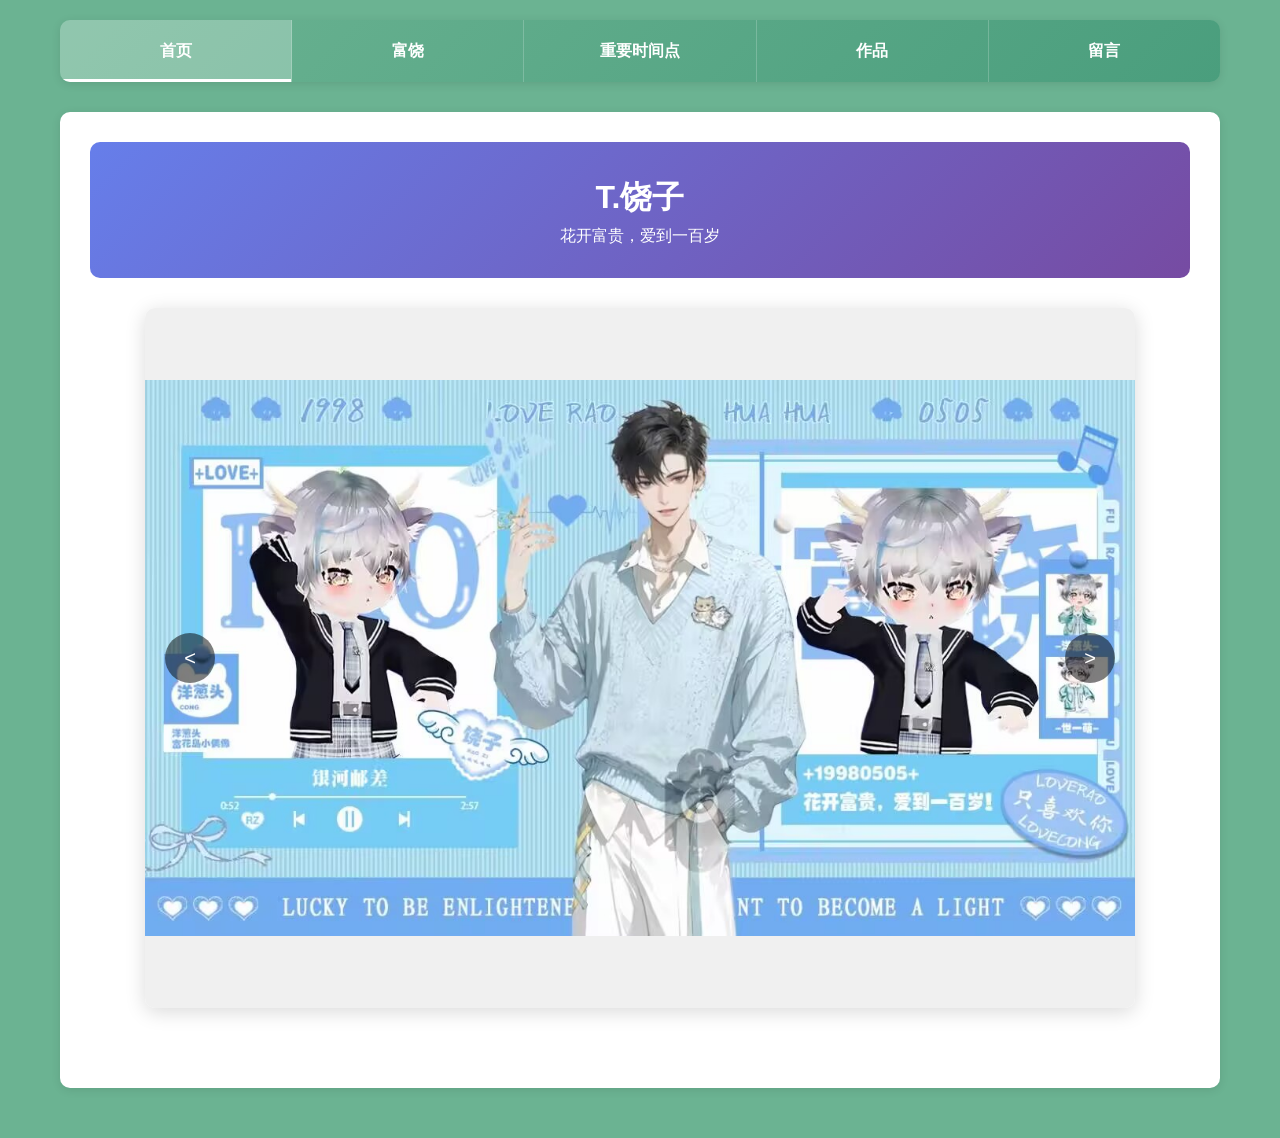
<file: index.html>
<!DOCTYPE html>
<html lang="zh-CN">
<head>
  <meta charset="UTF-8">
  <meta name="viewport" content="width=device-width, initial-scale=1.0">
  <meta http-equiv="Cache-Control" content="no-cache, no-store, must-revalidate">
  <meta http-equiv="Pragma" content="no-cache">
  <meta http-equiv="Expires" content="0">
  <title>T.饶子</title>
  <style>
    * {
      margin: 0;
      padding: 0;
      box-sizing: border-box;
      font-family: "Microsoft YaHei", sans-serif;
    }

    body {
      background-color: #6bb392;
      color: #333;
      line-height: 1.6;
    }

    .container {
      max-width: 1200px;
      margin: 0 auto;
      padding: 20px;
    }

    header {
      text-align: center;
      padding: 30px 0;
      background: linear-gradient(135deg, #667eea 0%, #764ba2 100%);
      border-radius: 10px;
      margin-bottom: 30px;
      color: white;
    }

    /* 轮播图样式 */
    .carousel {
      position: relative;
      width: 90%;
      max-width: 1200px;
      height: 700px;
      overflow: hidden;
      border-radius: 10px;
      margin: 0 auto 50px auto;
      box-shadow: 0 4px 20px rgba(0,0,0,0.15);
    }

    .carousel-inner {
      display: flex;
      width: 500%;
      height: 100%;
      transition: transform 0.5s ease;
    }

    .carousel-item {
      width: 100%;
      height: 100%;
    }

    .carousel-item img {
      width: 100%;
      height: 100%;
      object-fit: contain;
      background-color: #f0f0f0;
    }

    .carousel-btn {
      position: absolute;
      top: 50%;
      transform: translateY(-50%);
      width: 50px;
      height: 50px;
      background: rgba(0,0,0,0.5);
      color: white;
      border: none;
      border-radius: 50%;
      font-size: 20px;
      cursor: pointer;
      z-index: 10;
    }

    .prev-btn {
      left: 20px;
    }

    .next-btn {
      right: 20px;
    }

    /* 导航栏样式 */
    .navbar {
      background: linear-gradient(135deg, #6bb392 0%, #4a9e7d 100%);
      border-radius: 10px;
      margin-bottom: 30px;
      box-shadow: 0 2px 10px rgba(0,0,0,0.1);
      overflow: hidden;
      display: flex;
    }

    .nav-item {
      flex: 1;
      cursor: pointer;
      padding: 18px 30px;
      color: white;
      font-size: 16px;
      font-weight: bold;
      text-align: center;
      transition: all 0.3s ease;
      border-right: 1px solid rgba(255,255,255,0.2);
    }

    .nav-item:last-child {
      border-right: none;
    }

    .nav-item:hover {
      background: rgba(255,255,255,0.15);
    }

    .nav-item.active {
      background: rgba(255,255,255,0.25);
      box-shadow: inset 0 -3px 0 white;
    }

    /* 内容区域样式 */
    .tab-content {
      display: none;
      background-color: white;
      border-radius: 10px;
      margin-bottom: 30px;
      box-shadow: 0 2px 10px rgba(0,0,0,0.1);
      padding: 30px;
      animation: fadeIn 0.3s ease;
    }

    .tab-content.active {
      display: block;
    }

    @keyframes fadeIn {
      from {
        opacity: 0;
        transform: translateY(-10px);
      }
      to {
        opacity: 1;
        transform: translateY(0);
      }
    }

    .intro-image {
      width: 100%;
      max-width: 500px;
      margin: 0 auto 20px auto;
      display: block;
    }

    .intro-image img {
      width: 100%;
      height: auto;
      border-radius: 10px;
      box-shadow: 0 4px 15px rgba(0,0,0,0.1);
    }

    .intro-content p {
      line-height: 1.8;
      color: #6bb392;
      margin-bottom: 15px;
      font-size: 16px;
      text-align: justify;
      font-family: "YouYuan", "幼圆", "STYuanti", "Microsoft YaHei", sans-serif;
    }

    .intro-content strong {
      font-family: "YouYuan", "幼圆", "STYuanti", "Microsoft YaHei", sans-serif;
    }

    /* 时间点布局样式 */
    .timeline-layout {
      display: flex;
      gap: 30px;
      align-items: flex-start;
    }

    .timeline-left {
      flex: 1;
    }

    .timeline-item {
      margin-bottom: 15px;
      padding: 12px 15px;
      background-color: #f8f9fa;
      border-radius: 8px;
      border-left: 4px solid #6bb392;
      font-family: "YouYuan", "幼圆", "STYuanti", "Microsoft YaHei", sans-serif;
    }

    .timeline-item p {
      margin-bottom: 0;
      font-size: 17px;
      color: #6bb392;
      line-height: 1.8;
    }

    .timeline-item strong {
      font-family: "YouYuan", "幼圆", "STYuanti", "Microsoft YaHei", sans-serif;
      color: #4a9e7d;
    }

    .timeline-right {
      width: 280px;
      flex-shrink: 0;
      display: flex;
      flex-direction: column;
      gap: 25px;
    }

    .timeline-photo {
      text-align: center;
    }

    .timeline-photo img {
      width: 100%;
      max-width: 260px;
      height: auto;
      border-radius: 10px;
      box-shadow: 0 4px 15px rgba(0,0,0,0.12);
    }

    .timeline-photo-label {
      margin-top: 8px;
      font-size: 14px;
      color: #6bb392;
      font-family: "YouYuan", "幼圆", "STYuanti", "Microsoft YaHei", sans-serif;
    }

    @media (max-width: 768px) {
      .timeline-layout {
        flex-direction: column;
      }

      .timeline-right {
        width: 100%;
        flex-direction: row;
        flex-wrap: wrap;
        justify-content: center;
      }

      .timeline-photo {
        width: 45%;
      }
    }

    /* 留言栏样式 */
    .message-form {
      max-width: 600px;
      margin: 0 auto;
    }

    .form-group {
      margin-bottom: 20px;
    }

    .form-group label {
      display: block;
      margin-bottom: 8px;
      color: #6bb392;
      font-weight: bold;
      font-size: 16px;
    }

    .form-group input,
    .form-group textarea {
      width: 100%;
      padding: 12px;
      border: 2px solid #6bb392;
      border-radius: 8px;
      font-size: 14px;
      font-family: "Microsoft YaHei", sans-serif;
      transition: border-color 0.3s ease;
    }

    .form-group input:focus,
    .form-group textarea:focus {
      outline: none;
      border-color: #4a9e7d;
      box-shadow: 0 0 8px rgba(107, 179, 146, 0.3);
    }

    .form-group textarea {
      min-height: 120px;
      resize: vertical;
    }

    .submit-btn {
      background: linear-gradient(135deg, #6bb392 0%, #4a9e7d 100%);
      color: white;
      border: none;
      padding: 12px 40px;
      font-size: 16px;
      border-radius: 8px;
      cursor: pointer;
      transition: all 0.3s ease;
      font-weight: bold;
    }

    .submit-btn:hover {
      background: linear-gradient(135deg, #5aa382 0%, #3d8b6e 100%);
      transform: translateY(-2px);
      box-shadow: 0 4px 12px rgba(107, 179, 146, 0.4);
    }

    .message-list {
      margin-top: 40px;
      border-top: 2px solid #6bb392;
      padding-top: 30px;
    }

    .message-list h3 {
      color: #6bb392;
      margin-bottom: 20px;
      font-size: 20px;
    }

    .message-item {
      background-color: #f8f9fa;
      padding: 15px;
      border-radius: 8px;
      margin-bottom: 15px;
      border-left: 4px solid #6bb392;
    }

    .message-header {
      display: flex;
      justify-content: space-between;
      align-items: center;
      margin-bottom: 10px;
    }

    .message-name {
      font-weight: bold;
      color: #6bb392;
      font-size: 16px;
    }

    .message-time {
      color: #999;
      font-size: 12px;
    }

    .message-content {
      color: #333;
      line-height: 1.6;
    }

    .song-item {
      margin-bottom: 20px;
      padding: 15px;
      background-color: #f8f9fa;
      border-radius: 8px;
      border-left: 4px solid #6bb392;
    }

    .song-title {
      font-size: 18px;
      color: #6bb392;
      margin-bottom: 10px;
      font-weight: bold;
    }

    .song-links {
      display: flex;
      gap: 10px;
      flex-wrap: wrap;
    }

    /* 核心修改：调整音乐跳转按钮样式 */
    .song-link {
      display: inline-block;
      padding: 8px 12px; /* 减少左右内边距，缩短按钮长度 */
      background: linear-gradient(135deg, #6bb392 0%, #4a9e7d 100%);
      color: white;
      text-decoration: none;
      border-radius: 5px;
      font-size: 14px;
      transition: all 0.3s ease;
      max-width: 120px; /* 限制最大宽度 */
      text-align: center; /* 文字居中 */
      white-space: nowrap; /* 防止文字换行 */
      overflow: hidden; /* 防止内容溢出 */
      text-overflow: ellipsis; /* 超长时显示省略号（可选） */
    }

    .song-link:hover {
      background: linear-gradient(135deg, #5aa382 0%, #3d8b6e 100%);
      transform: translateY(-2px);
      box-shadow: 0 4px 8px rgba(0,0,0,0.2);
    }

    .music-player {
      margin-top: 15px;
      border-radius: 8px;
      overflow: hidden;
    }

    .music-player iframe {
      width: 100%;
      border: none;
    }

    @media (max-width: 768px) {
      .carousel {
        width: 95%;
        height: 300px;
      }

      .dropdown-content.show {
        max-height: 1500px;
      }
    }
  </style>
</head>
<body>
<div class="container">
  <!-- 导航栏：富饶和富花岛介绍 -->
  <nav class="navbar">
    <div class="nav-item active" onclick="showTab('home', this)">
      首页
    </div>
    <div class="nav-item" onclick="showTab('fuRao', this)">
      富饶
    </div>
    <div class="nav-item" onclick="showTab('timePoints', this)">
      重要时间点
    </div>
    <div class="nav-item" onclick="showTab('works', this)">
      作品
    </div>
    <div class="nav-item" onclick="showTab('messages', this)">
      留言
    </div>
  </nav>

  <!-- 首页内容 -->
  <div id="home" class="tab-content active">
    <header>
      <h1>T.饶子 </h1>
      <p>花开富贵，爱到一百岁</p>
    </header>

    <!-- 轮播图展示五张饶子图片 -->
    <section class="carousel">
      <div class="carousel-inner">
        <div class="carousel-item">
          <img src="images/raozi1.jpg" alt="饶子图片1">
        </div>
        <div class="carousel-item">
          <img src="images/raozi2.jpg" alt="饶子图片2">
        </div>
        <div class="carousel-item">
          <img src="images/raozi3.jpg" alt="饶子图片3">
        </div>
        <div class="carousel-item">
          <img src="images/raozi4.jpg" alt="饶子图片4">
        </div>
        <div class="carousel-item">
          <img src="images/raozi5.jpg" alt="饶子图片5">
        </div>
      </div>
      <button class="carousel-btn prev-btn">&lt;</button>
      <button class="carousel-btn next-btn">&gt;</button>
    </section>
  </div>

  <!-- 富饶内容 -->
  <div id="fuRao" class="tab-content">
    <div class="intro-image">
      <img src="images/raozi-intro.jpg" alt="饶子特写">
    </div>
    <div class="intro-content">
      <p><strong>抖音账号：</strong>Raozi_</p>
      <p><strong>所属厅：</strong>听潮阁·礼</p>
      <p><strong>生日：</strong>1998年5月5日</p>
      <p><strong>家乡：</strong>黑龙江省齐齐哈尔市</p>
      <p><strong>家人：</strong></p>
      <p style="padding-left: 20px;">• 屁屁（金渐层矮脚猫）</p>
      <p style="padding-left: 20px;">• 球球（长毛拿破仑）</p>
      <p><strong>粉丝名称：</strong>西兰花公主</p>
      <p><strong>应援色：</strong>#6bb392</p>
      <p><strong>特殊纪念日：</strong>生日5月5日、首播日9月2日</p>
    </div>
  </div>

  <!-- 重要时间点内容 -->
  <div id="timePoints" class="tab-content">
    <div class="intro-content">
      <div style="display: flex; gap: 30px; align-items: flex-start;">

        <!-- 左边：时间线 -->
        <div style="flex: 1; display: flex; flex-direction: column; gap: 40px;">
          <div class="timeline-item"><p><strong>考核通过时间：</strong>2023年8月25日加入</p></div>
          <div class="timeline-item"><p><strong>听潮阁时间：</strong>2023年9月2日</p></div>
          <div class="timeline-item"><p><strong>加入凌音阁：</strong>2023年9月2日</p></div>
          <div class="timeline-item"><p><strong>加入听潮阁·礼：</strong>2023年10月20日</p></div>
          <div class="timeline-item"><p><strong>一万粉：</strong>2023年12月7日</p></div>
          <div class="timeline-item"><p><strong>屁屁到来：</strong>2024年1月</p></div>
          <div class="timeline-item"><p><strong>五万粉：</strong>2024年1月30日</p></div>

          <!-- 洋葱头 对齐行 -->
          <div class="timeline-item"><p><strong>洋葱头首秀：</strong>2024年2月5日</p></div>

          <div class="timeline-item"><p><strong>十万粉：</strong>2024年3月9日</p></div>
          <div class="timeline-item"><p><strong>二十万粉：</strong>2024年6月4日</p></div>

          <!-- 大电人 对齐行 -->
          <div class="timeline-item"><p><strong>大电人首秀：</strong>2024年6月20日</p></div>

          <div class="timeline-item"><p><strong>担任有礼貌乐队团长：</strong>2024年7月12日</p></div>
          <div class="timeline-item"><p><strong>三十万粉：</strong>2024年12月24日</p></div>
          <div class="timeline-item"><p><strong>四十万粉：</strong>2025年6月13日</p></div>
          <div class="timeline-item"><p><strong>粉丝团10万：</strong>2025年6月28日</p></div>
          <div class="timeline-item"><p><strong>球球到来：</strong>2025年7月9日</p></div>
          <div class="timeline-item"><p><strong>五十万粉：</strong>2025年12月14日</p></div>

          <!-- 香港演出 对齐行 -->
          <div class="timeline-item"><p><strong>获得香港演出席位：</strong>2026年4月29日</p></div>

          <div class="timeline-item"><p><strong>六十万粉：</strong>2026年5月3日</p></div>
        </div>

        <!-- 右边：图片（和左边一一对应对齐）-->
        <div style="width: 280px; flex-shrink: 0; display: flex; flex-direction: column; gap: 40px;">

          <!-- 前7个空位置（和左边文字对应）-->
          <div style="height: 22px;"></div>
          <div style="height: 22px;"></div>
          <div style="height: 22px;"></div>
          <div style="height: 22px;"></div>
          <div style="height: 22px;"></div>

          <!-- 洋葱头首秀 -->
          <div style="text-align: center;">
            <img src="images/yct.jpg" alt="洋葱头首秀" style="width:100%;max-width:260px;height:auto;border-radius:10px;box-shadow:0 4px 15px rgba(0,0,0,0.12);">
            <div style="margin-top:8px;font-size:14px;color:#6bb392;font-family:YouYuan,幼圆,sans-serif;">洋葱头首秀</div>
          </div>

          <!-- 空位置 -->
          <div style="height: 22px;"></div>
          <div style="height: 22px;"></div>

          <!-- 大电人首秀 -->
          <div style="text-align: center;">
            <img src="images/ddr.jpg" alt="大电人首秀" style="width:100%;max-width:260px;height:auto;border-radius:10px;box-shadow:0 4px 15px rgba(0,0,0,0.12);">
            <div style="margin-top:8px;font-size:14px;color:#6bb392;font-family:YouYuan,幼圆,sans-serif;">大电人首秀</div>
          </div>

          <!-- 空位置 -->
          <div style="height: 22px;"></div>

          <!-- 香港演出席位 -->
          <div style="text-align: center;">
            <img src="images/ycxw.jpg" alt="获得香港演出席位" style="width:100%;max-width:260px;height:auto;border-radius:10px;box-shadow:0 4px 15px rgba(0,0,0,0.12);">
            <div style="margin-top:8px;font-size:14px;color:#6bb392;font-family:YouYuan,幼圆,sans-serif;">获得香港演出席位</div>
          </div>

          <!-- 最后一个空 -->
          <div style="height: 22px;"></div>
        </div>
      </div>
    </div>
  </div>

  <!-- 作品内容 -->
  <div id="works" class="tab-content">
    <div class="intro-content">
      <p style="font-size: 20px; margin-bottom: 20px;"><strong>个人单曲：</strong></p>

      <div class="song-item">
        <div class="song-title">《银河邮差》 2024.05.16全平台上线</div>
        <div class="song-links">
          <a href="https://music.163.com/#/song?id=2156185158" target="_blank" class="song-link">网易云音乐</a>
          <a href="https://i2.y.qq.com/n3/other/pages/playsong/index.html?ADTAG=cbshare&_wv=1&appshare=android_qq&appsongtype=1&appversion=20040508&channelId=10036163&hosteuin=oKn5oKC57wc5oc%2A%2A&openinqqmusic=1&platform=11&songmid=000HAm771M5rRS&type=0" target="_blank" class="song-link">QQ音乐</a>
        </div>
        <!-- 网易云音乐嵌入播放器 -->
        <div class="music-player">
          <iframe frameborder="no" border="0" marginwidth="0" marginheight="0" width=330 height=86 src="//music.163.com/outchain/player?type=2&id=2156185158&auto=0&height=66"></iframe>
        </div>
      </div>

      <div class="song-item">
        <div class="song-title">《折射光》 2025.12.01全平台上线</div>
        <div class="song-links">
          <a href="https://music.163.com/#/song?id=3322530317" target="_blank" class="song-link">网易云音乐</a>
          <a href="https://c6.y.qq.com/base/fcgi-bin/u?__=ltZjMZbrMoUL" target="_blank" class="song-link">QQ音乐</a>
        </div>
        <div class="music-player">
          <iframe frameborder="no" border="0" marginwidth="0" marginheight="0" width=330 height=86 src="https://music.163.com/outchain/player?type=2&id=3322530317&auto=0&height=66"></iframe>
        </div>
      </div>

      <div class="song-item">
        <div class="song-title">《别去猜猜猜》 2025.12.25全平台上线</div>
        <div class="song-links">
          <a href="https://music.163.com/#/song?id=3331431399" target="_blank" class="song-link">网易云音乐</a>
          <a href="https://c6.y.qq.com/base/fcgi-bin/u?__=zIBH3qbrMyfJ" target="_blank" class="song-link">QQ音乐</a>
        </div>
        <div class="music-player">
          <iframe frameborder="no" border="0" marginwidth="0" marginheight="0" width=330 height=86 src="https://music.163.com/outchain/player?type=2&id=3331431399&auto=0&height=66"></iframe>
        </div>
      </div>

      <div class="song-item">
        <div class="song-title">《未完待续》 2026.01.01全平台上线</div>
        <div class="song-links">
          <a href="https://music.163.com/#/song?id=3333917185" target="_blank" class="song-link">网易云音乐</a>
          <a href="https://c6.y.qq.com/base/fcgi-bin/u?__=QVvVakbrMxLe" target="_blank" class="song-link">QQ音乐</a>
        </div>
        <div class="music-player">
          <iframe frameborder="no" border="0" marginwidth="0" marginheight="0" width=330 height=86 src="https://music.163.com/outchain/player?type=2&id=3333917185&auto=0&height=66"></iframe>
        </div>
      </div>

      <div class="song-item">
        <div class="song-title">《友人》 2026.03.25全平台上线</div>
        <div class="song-links">
          <a href="https://music.163.com/#/song?id=3362132004" target="_blank" class="song-link">网易云音乐</a>
          <a href="https://c6.y.qq.com/base/fcgi-bin/u?__=KKBSUfsrMNFb" target="_blank" class="song-link">QQ音乐</a>
        </div>
        <div class="music-player">
          <iframe frameborder="no" border="0" marginwidth="0" marginheight="0" width=330 height=86 src="//music.163.com/outchain/player?type=2&id=3362132004&auto=0&height=66"></iframe>
        </div>
      </div>

      <div class="song-item">
        <div class="song-title">《时光》 2026.05.05 Q音上线</div>
        <div class="song-links">
          <a href="https://c6.y.qq.com/base/fcgi-bin/u?__=zOohG3srMj5f" target="_blank" class="song-link">QQ音乐</a>
        </div>
        <div class="music-player">
          <iframe frameborder="no" border="0" marginwidth="0" marginheight="0" width=330 height=86 src="//music.163.com/outchain/player?type=2&id=3375761755&auto=0&height=66"></iframe>
        </div>
      </div>
    </div>
  </div>

  <!-- 留言内容 -->
  <div id="messages" class="tab-content">
    <div class="intro-content">
      <h2 style="color: #6bb392; margin-bottom: 30px; text-align: center;">留言板</h2>

      <div class="message-form">
        <div class="form-group">
          <label for="userName">姓名：</label>
          <input type="text" id="userName" placeholder="请输入您的姓名">
        </div>

        <div class="form-group">
          <label for="userMessage">留言：</label>
          <textarea id="userMessage" placeholder="请输入您的留言内容..."></textarea>
        </div>

        <button class="submit-btn" onclick="submitMessage()">提交留言</button>
      </div>

      <div class="message-list">
        <h3>留言列表</h3>
        <div id="messageContainer">
          <!-- 留言将在这里显示 -->
        </div>
      </div>
    </div>
  </div>
</div>

<script>
  // 标签页切换功能
  // ========== 标签页切换、轮播代码 原样保留不动 ==========
  function showTab(tabId, navItem) {
    document.querySelectorAll('.tab-content').forEach(content => {
      content.classList.remove('active');
    });
    document.querySelectorAll('.nav-item').forEach(item => {
      item.classList.remove('active');
    });
    document.getElementById(tabId).classList.add('active');
    navItem.classList.add('active');
  }

  // 轮播图
  const carouselInner = document.querySelector('.carousel-inner');
  const prevBtn = document.querySelector('.prev-btn');
  const nextBtn = document.querySelector('.next-btn');
  let currentIndex = 0;
  const itemCount = document.querySelectorAll('.carousel-item').length;

  function changeCarousel(index) {
    currentIndex = index;
    carouselInner.style.transform = `translateX(-${currentIndex * (100 / itemCount)}%)`;
  }
  prevBtn.addEventListener('click', () => {
    currentIndex = (currentIndex - 1 + itemCount) % itemCount;
    changeCarousel(currentIndex);
  });
  nextBtn.addEventListener('click', () => {
    currentIndex = (currentIndex + 1) % itemCount;
    changeCarousel(currentIndex);
  });
  setInterval(() => {
    currentIndex = (currentIndex + 1) % itemCount;
    changeCarousel(currentIndex);
  }, 3000);

  // ========== 本地存储留言功能 ==========
  // 提交留言
  function submitMessage() {
    const nameInput = document.getElementById('userName');
    const messageInput = document.getElementById('userMessage');
    const name = nameInput.value.trim();
    const content = messageInput.value.trim();

    if (!name || !content) {
      alert('请填写姓名和留言内容！');
      return;
    }

    // 获取已有留言
    let messages = JSON.parse(localStorage.getItem('messages') || '[]');
    
    // 添加新留言（包含时间戳）
    const now = new Date();
    const timeStr = now.getFullYear() + '-' + 
                   String(now.getMonth() + 1).padStart(2, '0') + '-' + 
                   String(now.getDate()).padStart(2, '0') + ' ' + 
                   String(now.getHours()).padStart(2, '0') + ':' + 
                   String(now.getMinutes()).padStart(2, '0') + ':' + 
                   String(now.getSeconds()).padStart(2, '0');
    
    messages.unshift({
      name: name,
      content: content,
      time: timeStr
    });
    
    // 保存到 localStorage
    localStorage.setItem('messages', JSON.stringify(messages));
    
    alert('留言提交成功！');
    nameInput.value = '';
    messageInput.value = '';
    getMessageList();
  }

  // 获取所有留言
  function getMessageList() {
    const container = document.getElementById('messageContainer');
    const messages = JSON.parse(localStorage.getItem('messages') || '[]');

    if (messages.length === 0) {
      container.innerHTML = '<p style="text-align: center; color: #999; padding: 20px;">暂无留言，快来留下第一条留言吧！</p>';
      return;
    }

    let html = '';
    messages.forEach(item => {
      html += `
      <div class="message-item">
        <div class="message-header">
          <span class="message-name">${escapeHtml(item.name)}</span>
          <span class="message-time">${item.time}</span>
        </div>
        <div class="message-content">${escapeHtml(item.content)}</div>
      </div>
    `;
    });
    container.innerHTML = html;
  }

  // 防止XSS转义
  function escapeHtml(text) {
    const div = document.createElement('div');
    div.textContent = text;
    return div.innerHTML;
  }

  // 页面加载自动读取留言
  window.addEventListener('DOMContentLoaded', getMessageList);
</script>
</body>
</html>
</file>
